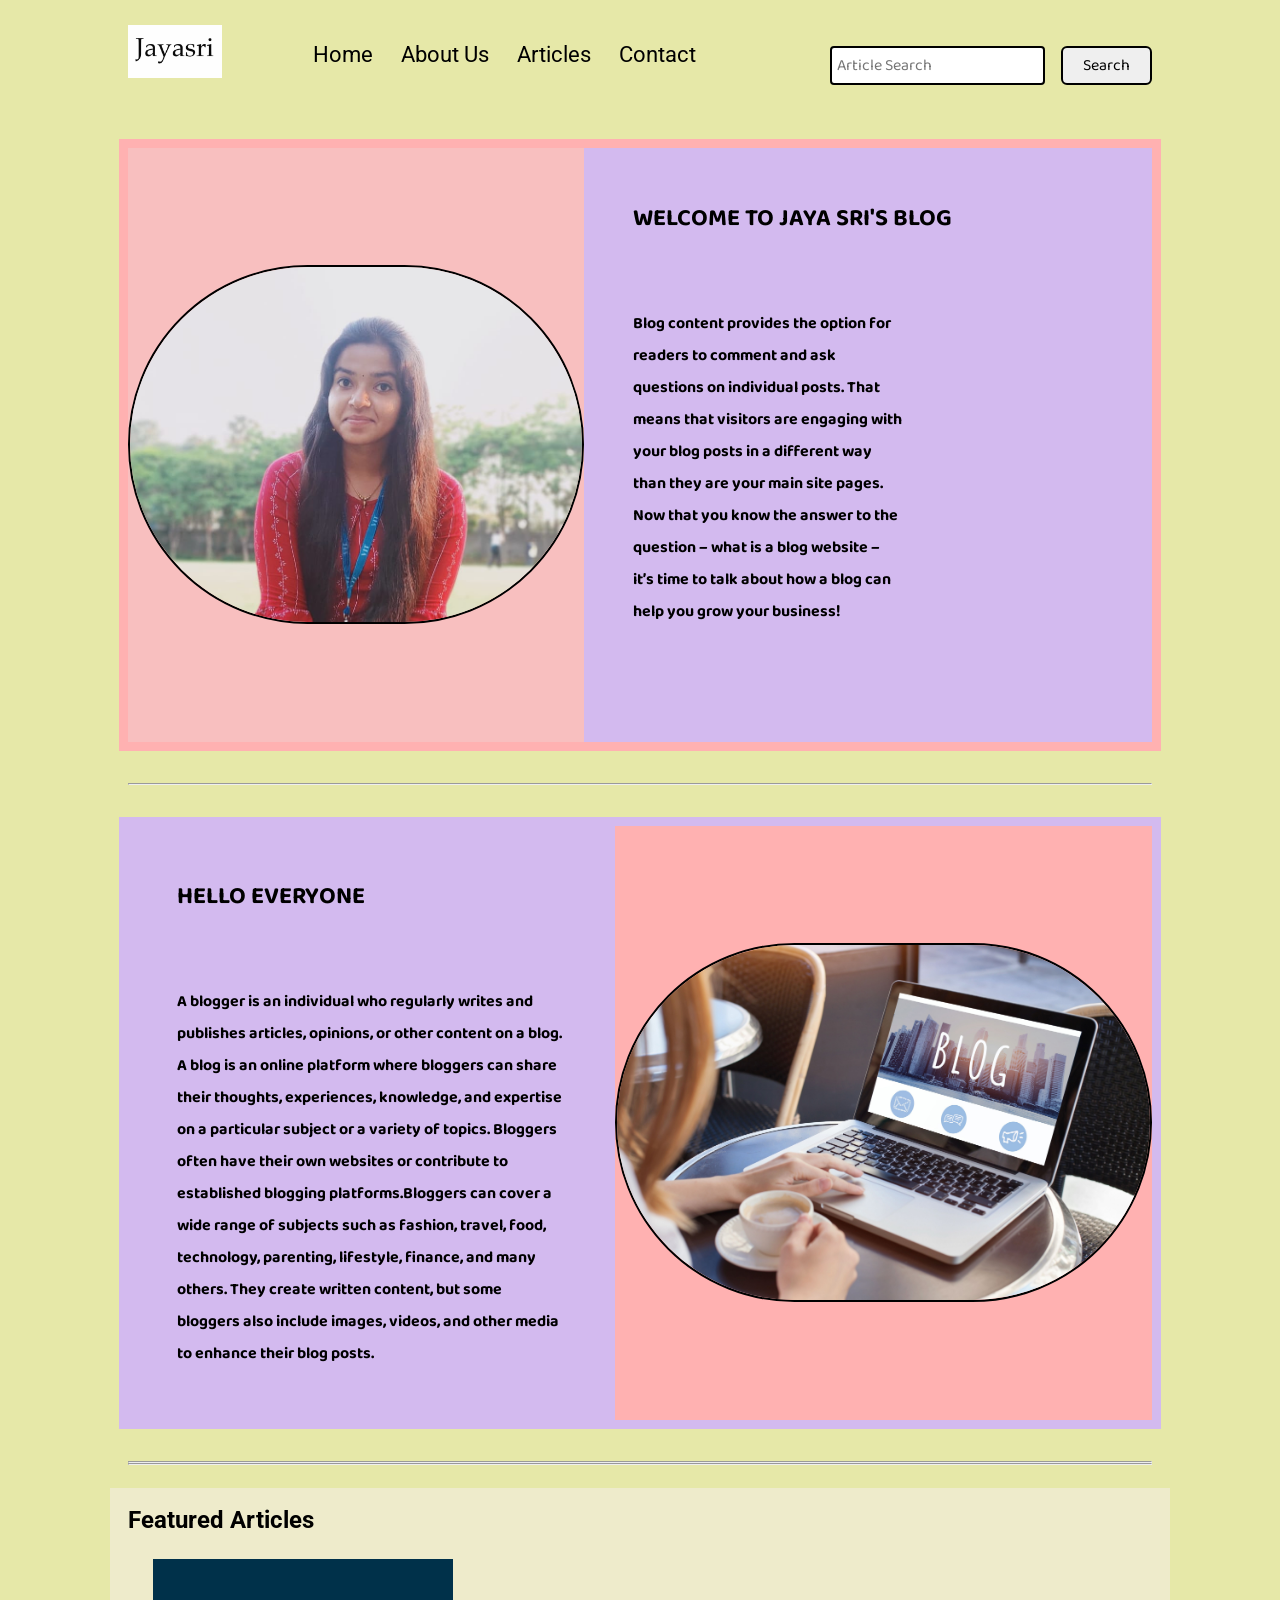
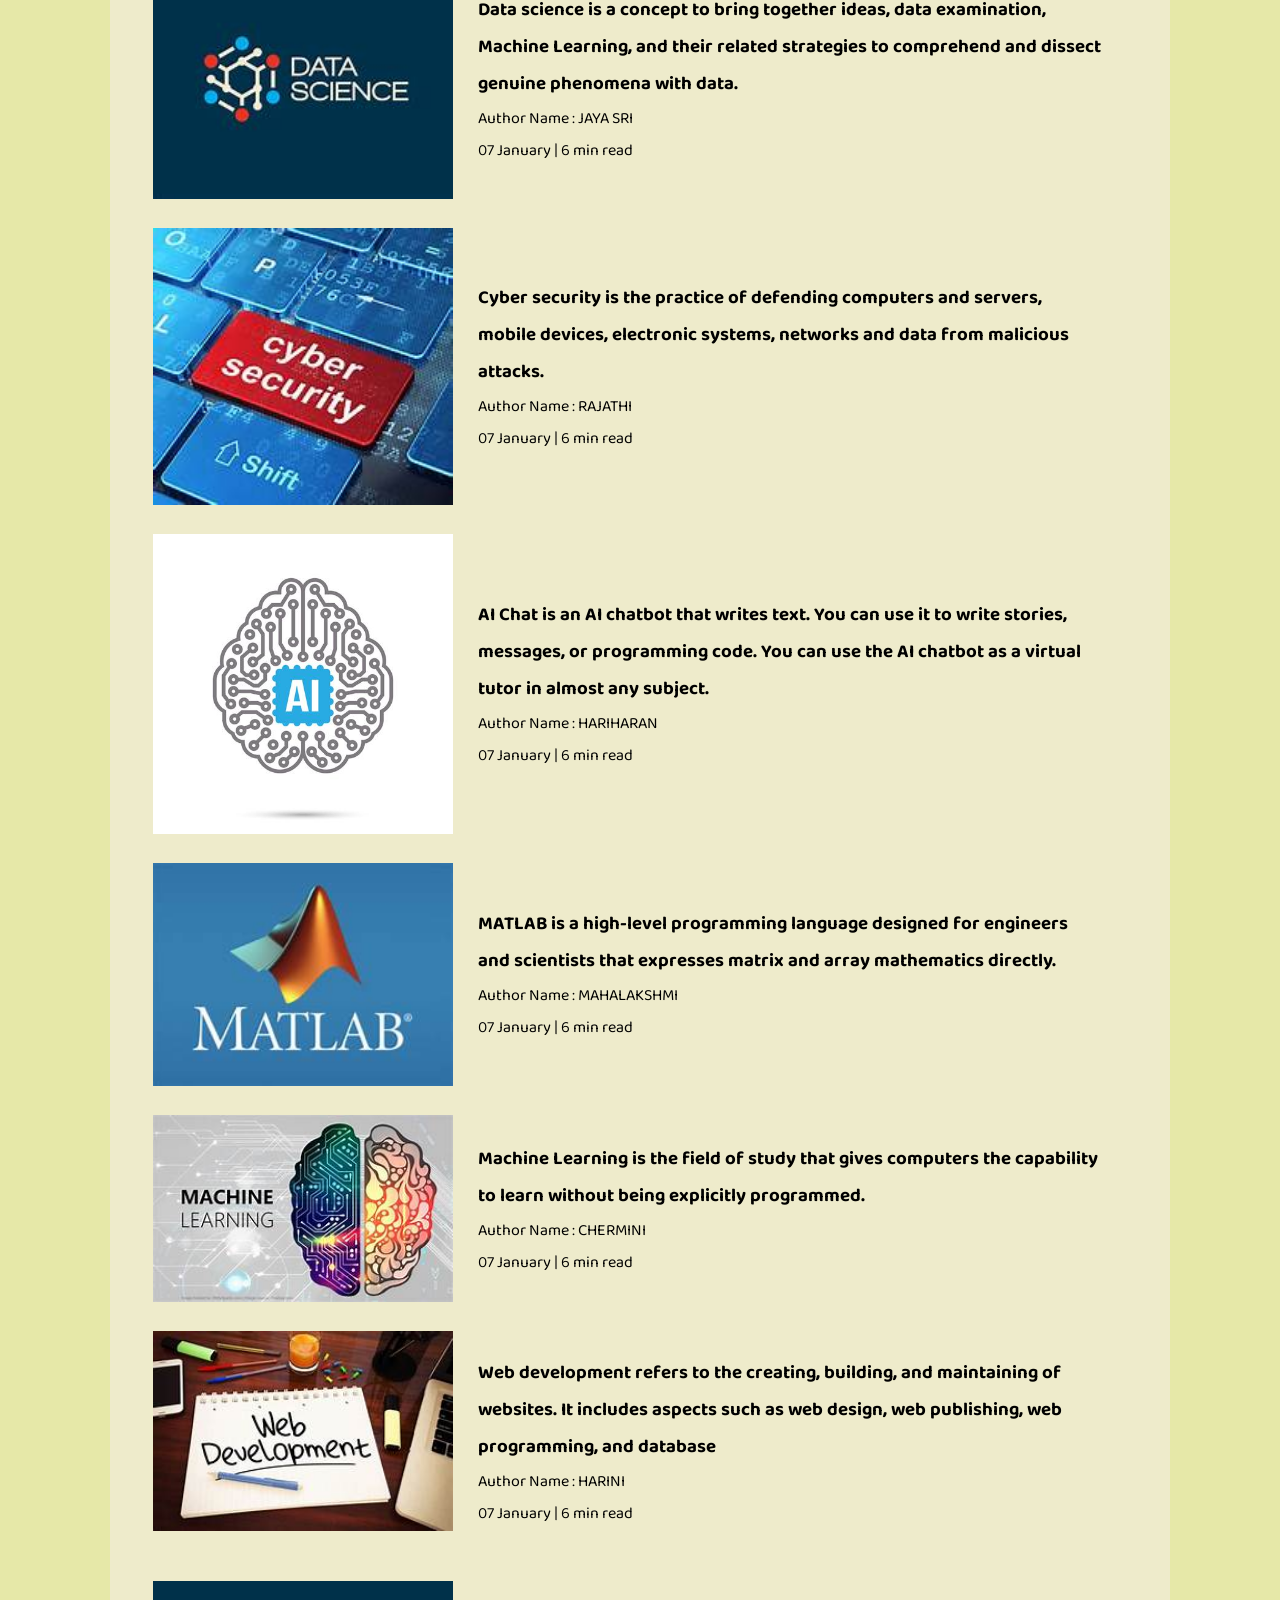
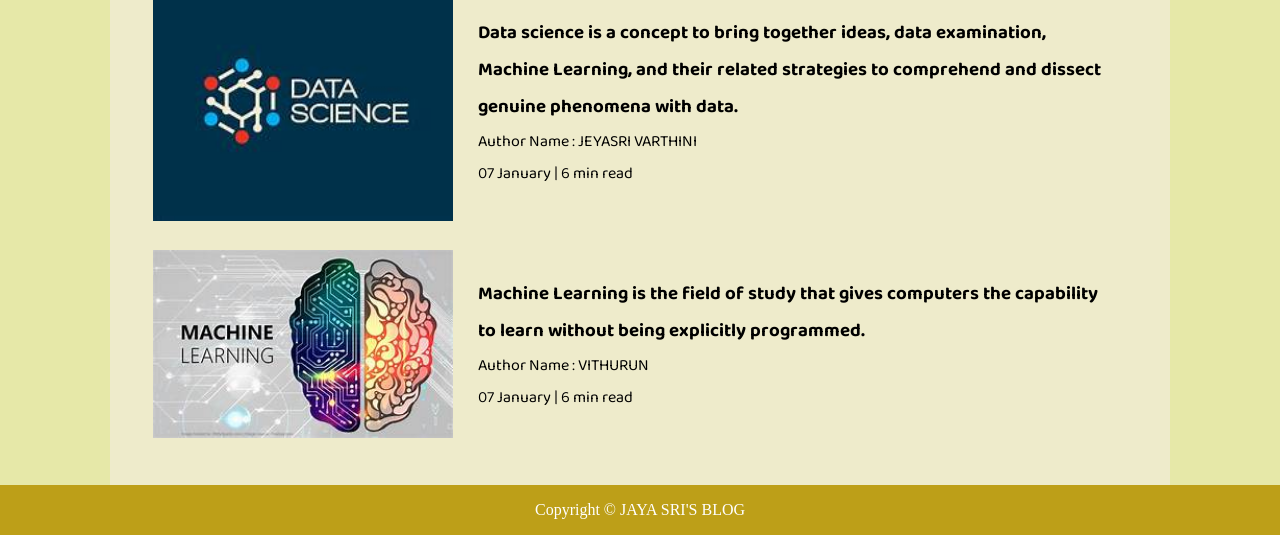
<file: index.html>
<!DOCTYPE html>
<html lang="en">

<head>
    <meta charset="UTF-8">
    <meta name="viewport" content="width=device-width, initial-scale=1.0">
    <link rel="stylesheet" href="css/utils.css">
    <link rel="stylesheet" href="css/style.css">
    <link rel="stylesheet" href="css/mobile.css">
    <title>JAYA SRI'S BLOG</title>
</head>

<body style="background-color: rgb(230, 232, 168);">
    <nav class="navigation max-width-1 m-auto">
        <div class="nav-left">
            <a href="/">
                <span><img src="logo.jpg" width="94px" alt=""></span>
            </a>
            <ul>
                <li><a href="#home">Home</a></li>
                <li><a href="#about">About Us</a></li>
                <li><a href="#articles">Articles</a></li>
                <li><a href="contact.html">Contact</a></li>
            </ul>
        </div>
        <div class="nav-right">
            <form action="search.html" method="get">
                <input class="form-input" type="text" name="query" placeholder="Article Search">
                <button class="btn">Search</button>
            </form>

        </div>

    </nav>


    <div class="m-auto content max-width-1 my-2" style="background-color: rgb(255, 177, 177);">  
        <div class="content-right" style="background-color: rgb(248, 191, 191);"> 
            <br><br><br><br><br> 
          <img src="profilepic.jpg" alt="Profile" >  
          
        </div>  
        <div id="home" class="content-left"  style="background-color: rgb(211, 186, 239);">  
            
          <h2><b>WELCOME TO JAYA SRI'S BLOG</b></h2>  
          <br><br>
          
          <p style="margin-right:200px"><b>Blog content provides the option for readers to comment and ask questions on individual posts. That means that visitors are engaging with your blog posts in a different way than they are your main site pages. Now that you know the answer to the question – what is a blog website – it’s time to talk about how a blog can help you grow your business!</b></p>  
            <br><br>
         </div>
    </div>


    <div class="max-width-1 m-auto">
        <hr>
    </div>
    <div class="m-auto content max-width-1 my-2" style="background-color: rgb(211, 186, 239);">
        <div class="content-left" id="about">
            <h2><b>HELLO EVERYONE</b></h2>
            <br><br>
            <p><b>A blogger is an individual who regularly writes and publishes articles, opinions, or other content on a blog. A blog is an online platform where bloggers can share their thoughts, experiences, knowledge, and expertise on a particular subject or a variety of topics. Bloggers often have their own websites or contribute to established blogging platforms.Bloggers can cover a wide range of subjects such as fashion, travel, food, technology, parenting, lifestyle, finance, and many others. They create written content, but some bloggers also include images, videos, and other media to enhance their blog posts.</p>
            </b></div>
        <div class="content-right" style="background-color: rgb(255, 177, 177);">
            <img src="blogging.jpg" alt="iBlog">
        </div>
    </div>

    <div class="max-width-1 m-auto">
        <hr>
    </div>
    

    <div class="max-width-1 m-auto" style="background-color:rgb(211, 186, 239) ;">
        <hr>
    </div>
    <div class="home-articles max-width-1 m-auto font2" id="articles">
        <h2>Featured Articles</h2>
        
        <div class="home-article">
            <div class="home-article-img">
                <img src="datascience.jpeg" alt="article">
            </div>
            <div class="home-article-content font1">
                <a href="blogpost.html">
                    <h3>Data science is a concept to bring together ideas, data examination, Machine Learning, and their related strategies to comprehend and dissect genuine phenomena with data.</h3>
                </a>

                <div>Author Name : JAYA SRI</div>
                <span>07 January | 6 min read</span>
            </div>
        </div>
        <div class="home-article">
            <div class="home-article-img">
                <img src="cyber.jpeg" alt="article">
            </div>
            <div class="home-article-content font1">
                <a href="blogpost.html">
                    <h3>Cyber security is the practice of defending computers and servers, mobile devices, electronic systems, networks and data from malicious attacks. </h3>
                </a>

                <div>Author Name : RAJATHI</div>
                <span>07 January | 6 min read</span>
            </div>
        </div>
        <div class="home-article">
            <div class="home-article-img">
                <img src="AI.jpg" alt="article">
            </div>
            <div class="home-article-content font1">
                <a href="blogpost.html">
                    <h3>AI Chat is an AI chatbot that writes text. You can use it to write stories, messages, or programming code. You can use the AI chatbot as a virtual tutor in almost any subject.</h3>
                </a>

                <div>Author Name : HARIHARAN</div>
                <span>07 January | 6 min read</span>
            </div>
        </div>
        <div class="home-article">
            <div class="home-article-img">
                <img src="matlab.jpeg" alt="article">
            </div>
            <div class="home-article-content font1">
                <a href="blogpost.html">
                    <h3>MATLAB is a high-level programming language designed for engineers and scientists that expresses matrix and array mathematics directly. </h3>
                </a>

                <div>Author Name : MAHALAKSHMI</div>
                <span>07 January | 6 min read</span>
            </div>
        </div>
        <div class="home-article">
            <div class="home-article-img">
                <img src="ML.jpeg" alt="article">
            </div>
            <div class="home-article-content font1">
                <a href="blogpost.html">
                    <h3>Machine Learning is the field of study that gives computers the capability to learn without being explicitly programmed. </h3>
                </a>

                <div>Author Name : CHERMINI</div>
                <span>07 January | 6 min read</span>
            </div>
        </div>
        <div class="home-article">
            <div class="home-article-img">
                <img src="Web.jpeg" alt="article">
            </div>
            <div class="home-article-content font1">
                <a href="blogpost.html">
                    <h3>Web development refers to the creating, building, and maintaining of websites. It includes aspects such as web design, web publishing, web programming, and database</h3>
                </a>

                <div>Author Name : HARINI</div>
                <span>07 January | 6 min read</span>
            </div>
        </div>
        <div class="home-article">
            <div class="home-article-img">
                <img src="datascience.jpeg" alt="article">
            </div>
            <div class="home-article-content font1">
                <a href="blogpost.html">
                    <h3>Data science is a concept to bring together ideas, data examination, Machine Learning, and their related strategies to comprehend and dissect genuine phenomena with data.</h3>
                </a>

                <div>Author Name : JEYASRI VARTHINI</div>
                <span>07 January | 6 min read</span>
            </div>
        </div>
        <div class="home-article">
            <div class="home-article-img">
                <img src="ML.jpeg" alt="article">
            </div>
            <div class="home-article-content font1">
                <a href="logpost.html">
                    <h3>Machine Learning is the field of study that gives computers the capability to learn without being explicitly programmed. </h3>
                </a>

                <div>Author Name : VITHURUN</div>
                <span>07 January | 6 min read</span>
            </div>
        </div>

    </div>

    <div class="footer">
        <p>Copyright &copy; JAYA SRI'S BLOG </p>
    </div>
</body>

</html>
</file>
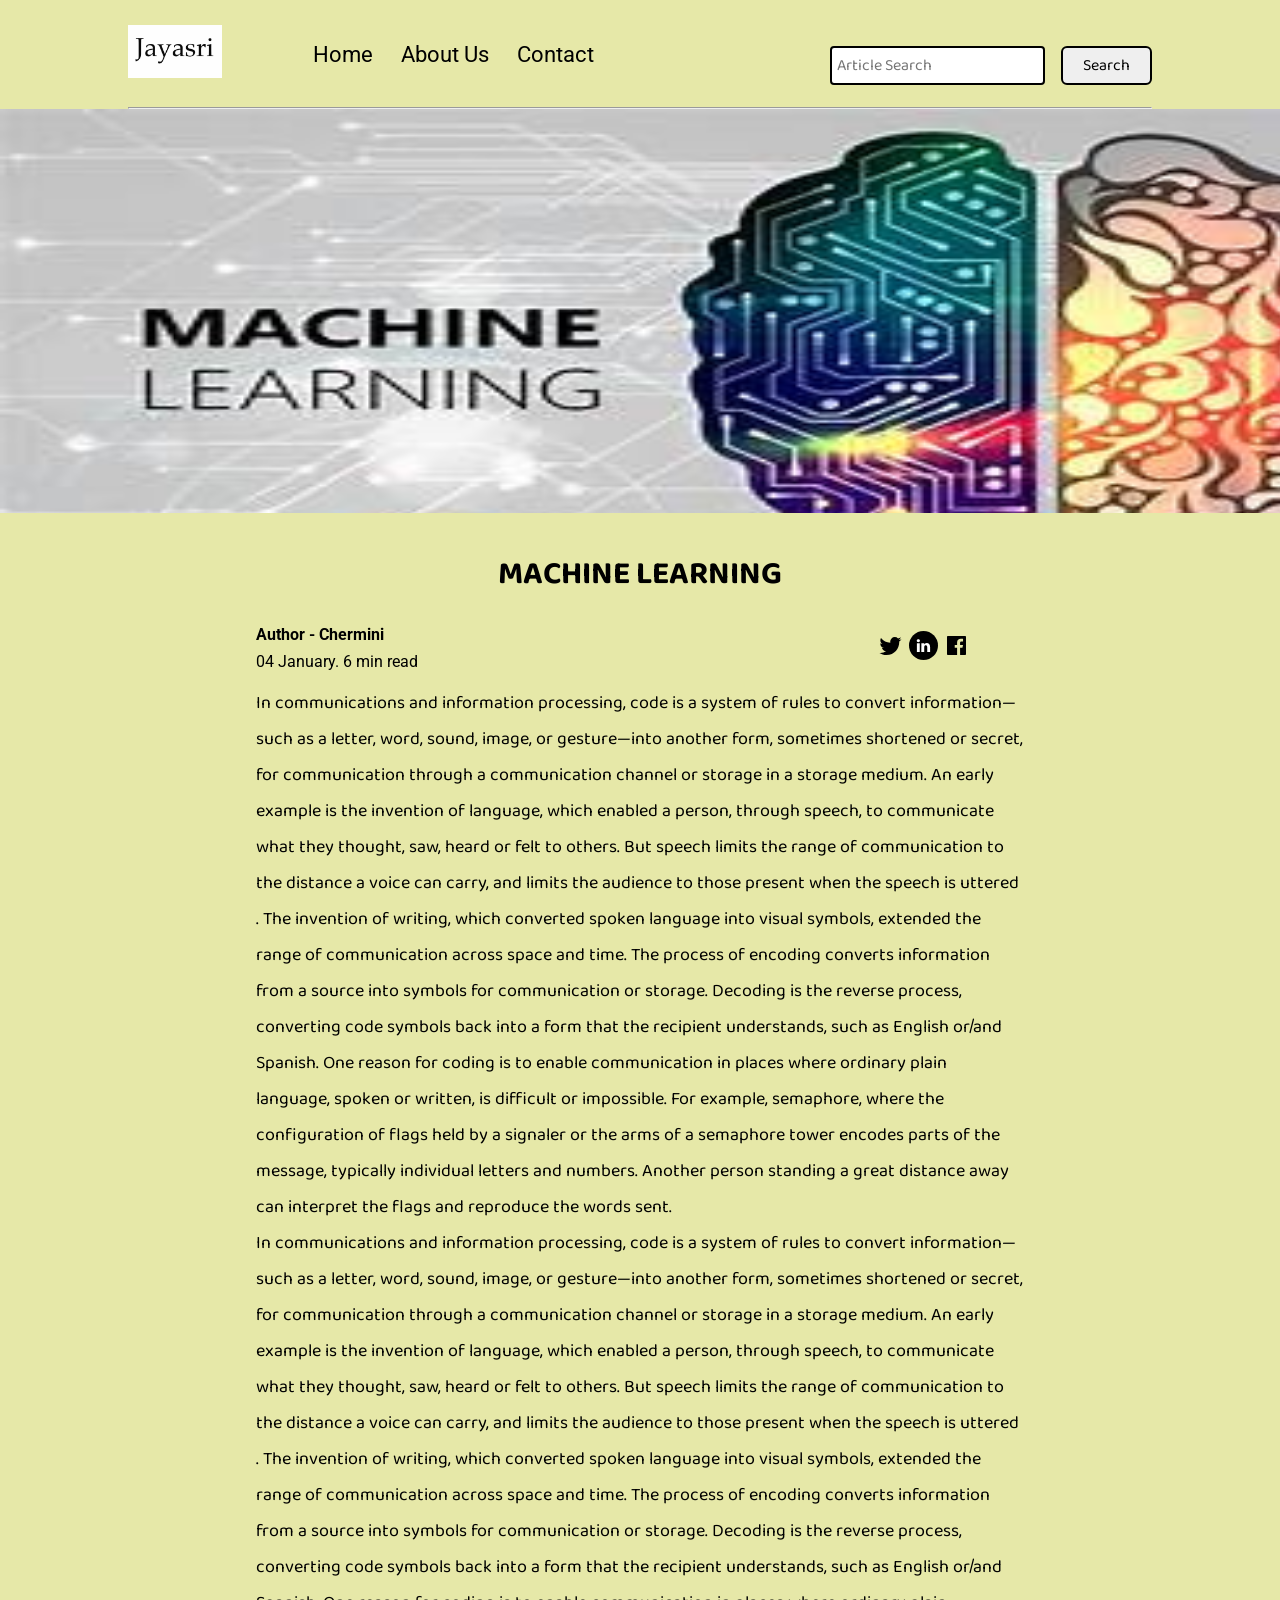
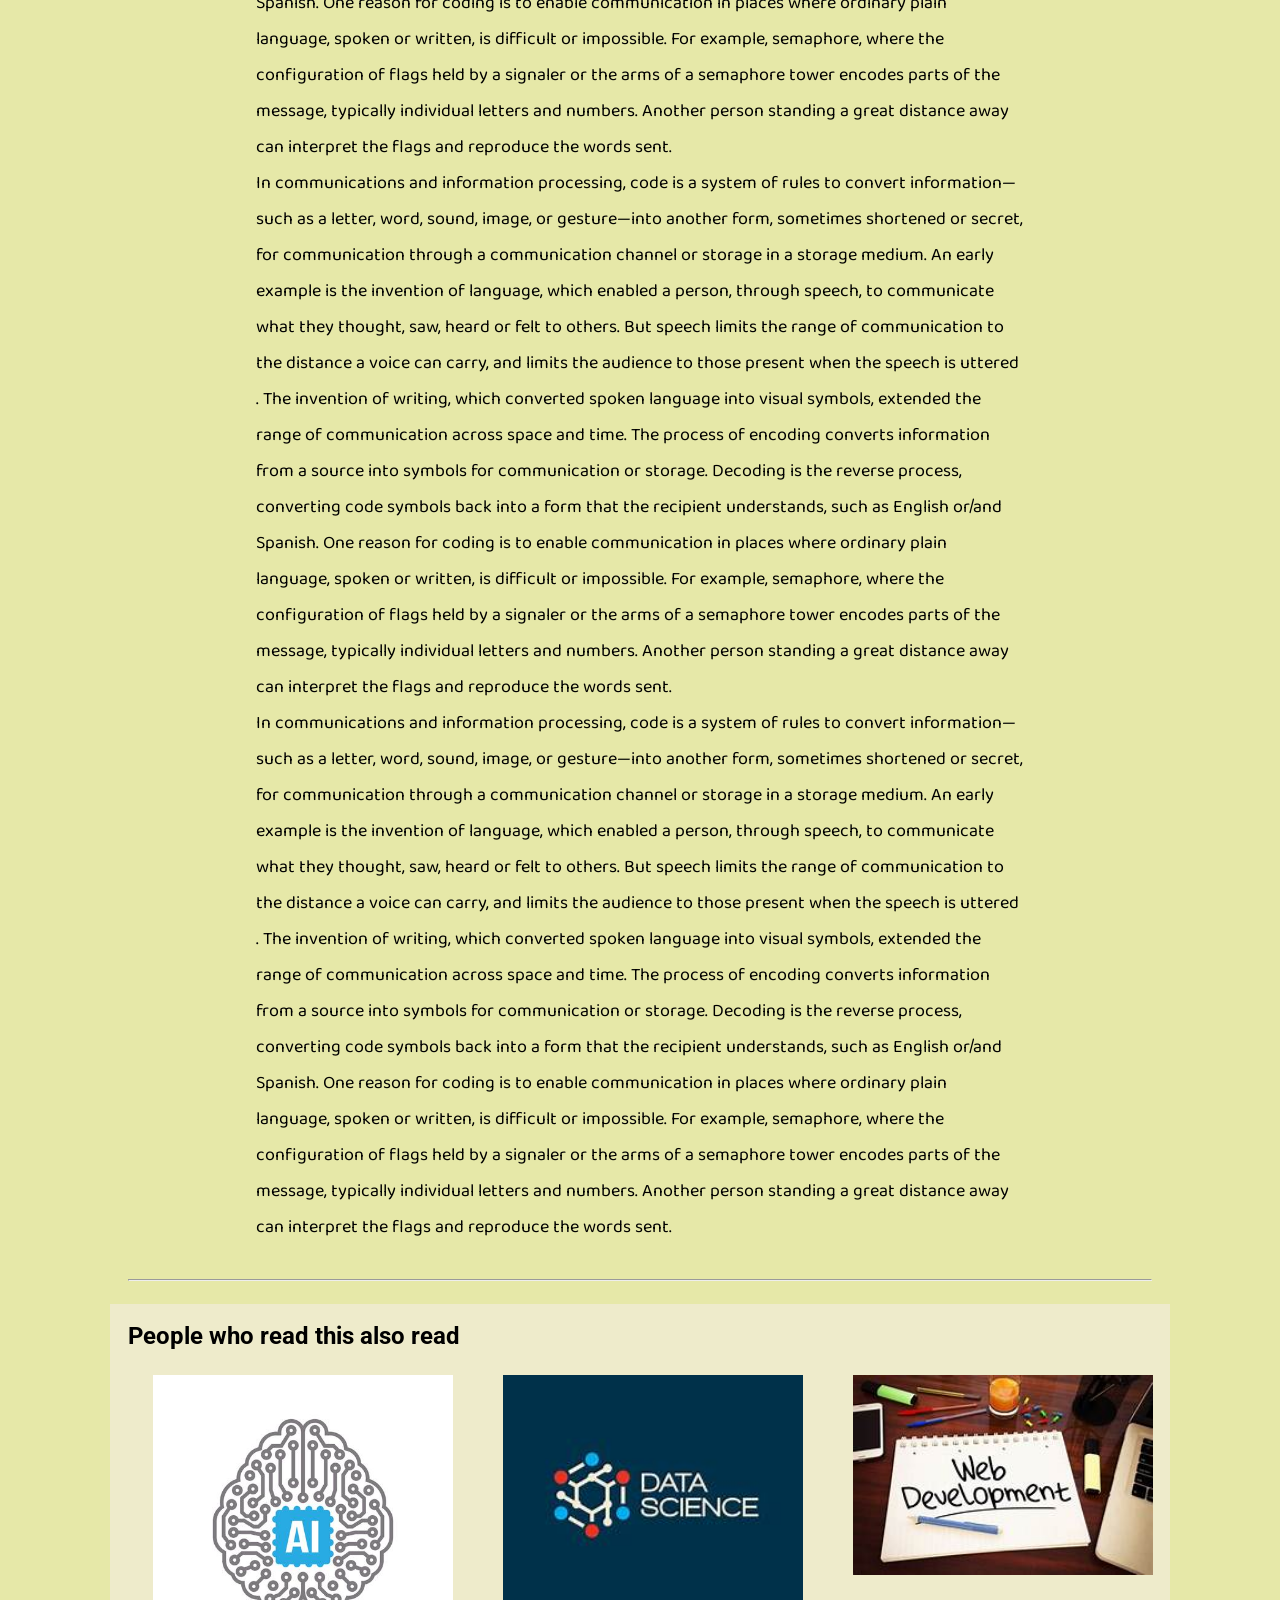
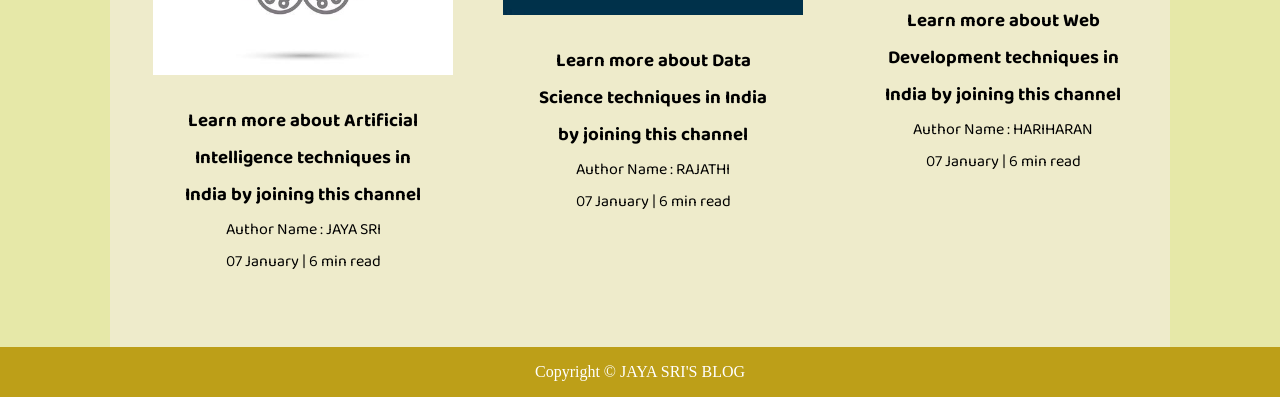
<file: blogpost.html>
<!DOCTYPE html>
<html lang="en">
<head>
    <meta charset="UTF-8">
    <meta name="viewport" content="width=device-width, initial-scale=1.0">
    <link rel="stylesheet" href="css/utils.css">
    <link rel="stylesheet" href="css/style.css">
    <link rel="stylesheet" href="css/blogpost.css">
    <link rel="stylesheet" href="css/mobile.css">
    <title>JAYA SRI'S BLOG</title>
</head>
<body style="background-color: rgb(230, 232, 168);">
    <nav class="navigation max-width-1 m-auto">
        <div class="nav-left">
            <a href="/">
                <span><img src="logo.jpg" width="94px" alt=""></span>
            </a>
            <ul>
                <li><a href="index.html">Home</a></li>
                <li><a href="index.html">About Us</a></li>
                <li><a href="contact.html">Contact</a></li>
            </ul>
        </div>
        <div class="nav-right">
            <form action="search.html" method="get">
                <input class="form-input" type="text" name="query" placeholder="Article Search">
                <button class="btn">Search</button>
            </form>

        </div>

    </nav>
    <div class="max-width-1 m-auto">
        <hr>
    </div>

    <div class="post-img">
        <img src="ML.jpeg" alt="" style="width:1500px; height: 500px;">
    </div>
    <div class="m-auto blog-post-content max-width-2 m-auto my-2">
        <h1 class="font1">MACHINE LEARNING</h1>
        <div class="blogpost-meta">
            <div class="author-info">
                <div>
                <b>
                  Author - Chermini
                </b>
                </div>
                <div>04 January. 6 min read</div>
            </div>
            <div class="social">
                <svg width="29" height="29" class="hk"><path d="M22.05 7.54a4.47 4.47 0 0 0-3.3-1.46 4.53 4.53 0 0 0-4.53 4.53c0 .35.04.7.08 1.05A12.9 12.9 0 0 1 5 6.89a5.1 5.1 0 0 0-.65 2.26c.03 1.6.83 2.99 2.02 3.79a4.3 4.3 0 0 1-2.02-.57v.08a4.55 4.55 0 0 0 3.63 4.44c-.4.08-.8.13-1.21.16l-.81-.08a4.54 4.54 0 0 0 4.2 3.15 9.56 9.56 0 0 1-5.66 1.94l-1.05-.08c2 1.27 4.38 2.02 6.94 2.02 8.3 0 12.86-6.9 12.84-12.85.02-.24 0-.43 0-.65a8.68 8.68 0 0 0 2.26-2.34c-.82.38-1.7.62-2.6.72a4.37 4.37 0 0 0 1.95-2.51c-.84.53-1.81.9-2.83 1.13z"></path></svg>

                <svg style="background: black;
                border-radius: 21px;" width="29" height="29" viewBox="0 0 29 29" fill="none" class="hk"><path d="M5 6.36C5 5.61 5.63 5 6.4 5h16.2c.77 0 1.4.61 1.4 1.36v16.28c0 .75-.63 1.36-1.4 1.36H6.4c-.77 0-1.4-.6-1.4-1.36V6.36z"></path><path fill-rule="evenodd" clip-rule="evenodd" d="M10.76 20.9v-8.57H7.89v8.58h2.87zm-1.44-9.75c1 0 1.63-.65 1.63-1.48-.02-.84-.62-1.48-1.6-1.48-.99 0-1.63.64-1.63 1.48 0 .83.62 1.48 1.59 1.48h.01zM12.35 20.9h2.87v-4.79c0-.25.02-.5.1-.7.2-.5.67-1.04 1.46-1.04 1.04 0 1.46.8 1.46 1.95v4.59h2.87v-4.92c0-2.64-1.42-3.87-3.3-3.87-1.55 0-2.23.86-2.61 1.45h.02v-1.24h-2.87c.04.8 0 8.58 0 8.58z" fill="#fff"></path></svg>

                <svg width="29" height="29" class="hk"><path d="M23.2 5H5.8a.8.8 0 0 0-.8.8V23.2c0 .44.35.8.8.8h9.3v-7.13h-2.38V13.9h2.38v-2.38c0-2.45 1.55-3.66 3.74-3.66 1.05 0 1.95.08 2.2.11v2.57h-1.5c-1.2 0-1.48.57-1.48 1.4v1.96h2.97l-.6 2.97h-2.37l.05 7.12h5.1a.8.8 0 0 0 .79-.8V5.8a.8.8 0 0 0-.8-.79"></path></svg>

            </div>
        </div>
         <p class="font1">In communications and information processing, code is a system of rules to convert information—such as a letter, word, sound, image, or gesture—into another form, sometimes shortened or secret, for communication through a communication channel or storage in a storage medium. An early example is the invention of language, which enabled a person, through speech, to communicate what they thought, saw, heard or felt to others. But speech limits the range of communication to the distance a voice can carry, and limits the audience to those present when the speech is uttered . The invention of writing, which converted spoken language into visual symbols, extended the range of communication across space and time.

            The process of encoding converts information from a source into symbols for communication or storage. Decoding is the reverse process, converting code symbols back into a form that the recipient understands, such as English or/and Spanish.
            
            One reason for coding is to enable communication in places where ordinary plain language, spoken or written, is difficult or impossible. For example, semaphore, where the configuration of flags held by a signaler or the arms of a semaphore tower encodes parts of the message, typically individual letters and numbers. Another person standing a great distance away can interpret the flags and reproduce the words sent.</p>
         <p class="font1">In communications and information processing, code is a system of rules to convert information—such as a letter, word, sound, image, or gesture—into another form, sometimes shortened or secret, for communication through a communication channel or storage in a storage medium. An early example is the invention of language, which enabled a person, through speech, to communicate what they thought, saw, heard or felt to others. But speech limits the range of communication to the distance a voice can carry, and limits the audience to those present when the speech is uttered . The invention of writing, which converted spoken language into visual symbols, extended the range of communication across space and time.

            The process of encoding converts information from a source into symbols for communication or storage. Decoding is the reverse process, converting code symbols back into a form that the recipient understands, such as English or/and Spanish.
            
            One reason for coding is to enable communication in places where ordinary plain language, spoken or written, is difficult or impossible. For example, semaphore, where the configuration of flags held by a signaler or the arms of a semaphore tower encodes parts of the message, typically individual letters and numbers. Another person standing a great distance away can interpret the flags and reproduce the words sent.</p>
         <p class="font1">In communications and information processing, code is a system of rules to convert information—such as a letter, word, sound, image, or gesture—into another form, sometimes shortened or secret, for communication through a communication channel or storage in a storage medium. An early example is the invention of language, which enabled a person, through speech, to communicate what they thought, saw, heard or felt to others. But speech limits the range of communication to the distance a voice can carry, and limits the audience to those present when the speech is uttered . The invention of writing, which converted spoken language into visual symbols, extended the range of communication across space and time.

            The process of encoding converts information from a source into symbols for communication or storage. Decoding is the reverse process, converting code symbols back into a form that the recipient understands, such as English or/and Spanish.
            
            One reason for coding is to enable communication in places where ordinary plain language, spoken or written, is difficult or impossible. For example, semaphore, where the configuration of flags held by a signaler or the arms of a semaphore tower encodes parts of the message, typically individual letters and numbers. Another person standing a great distance away can interpret the flags and reproduce the words sent.</p>
         <p class="font1">In communications and information processing, code is a system of rules to convert information—such as a letter, word, sound, image, or gesture—into another form, sometimes shortened or secret, for communication through a communication channel or storage in a storage medium. An early example is the invention of language, which enabled a person, through speech, to communicate what they thought, saw, heard or felt to others. But speech limits the range of communication to the distance a voice can carry, and limits the audience to those present when the speech is uttered . The invention of writing, which converted spoken language into visual symbols, extended the range of communication across space and time.

            The process of encoding converts information from a source into symbols for communication or storage. Decoding is the reverse process, converting code symbols back into a form that the recipient understands, such as English or/and Spanish.
            
            One reason for coding is to enable communication in places where ordinary plain language, spoken or written, is difficult or impossible. For example, semaphore, where the configuration of flags held by a signaler or the arms of a semaphore tower encodes parts of the message, typically individual letters and numbers. Another person standing a great distance away can interpret the flags and reproduce the words sent.</p>
    </div>

    <div class="max-width-1 m-auto"><hr></div>
    <div class="home-articles max-width-1 m-auto font2">
        <h2>People who read this also read</h2>
        <div class="row">

       
        <div class="home-article more-post">
            <div class="home-article-img">
                <img src="AI.jpg" alt="article">
            </div>
            <div class="home-article-content font1 center">
                <a href="blogpost.html"><h3>Learn more about Artificial Intelligence techniques in India by joining this channel</h3></a>
                
                <div>Author Name : JAYA SRI</div>
                <span>07 January | 6 min read</span>
            </div>
        </div>
        <div class="home-article more-post">
            <div class="home-article-img">
                <img src="datascience.jpeg"article">
            </div>
            <div class="home-article-content font1 center">
                <a href="blogpost.html"><h3>Learn more about Data Science techniques in India by joining this channel</h3></a>
                
                <div>Author Name : RAJATHI</div>
                <span>07 January | 6 min read</span>
            </div>
        </div>
        <div class="home-article more-post">
            <div class="home-article-img">
                <img src="Web.jpeg" alt="article">
            </div>
            <div class="home-article-content font1 center">
                <a href="blogpost.html"><h3>Learn more about Web Development techniques in India by joining this channel</h3></a>
                
                <div>Author Name : HARIHARAN</div>
                <span>07 January | 6 min read</span>
            </div>
        </div>
        
    </div>
    </div>

    <div class="footer">
        <p>Copyright &copy; JAYA SRI'S BLOG </p>
    </div>
</body>
</html>
</file>
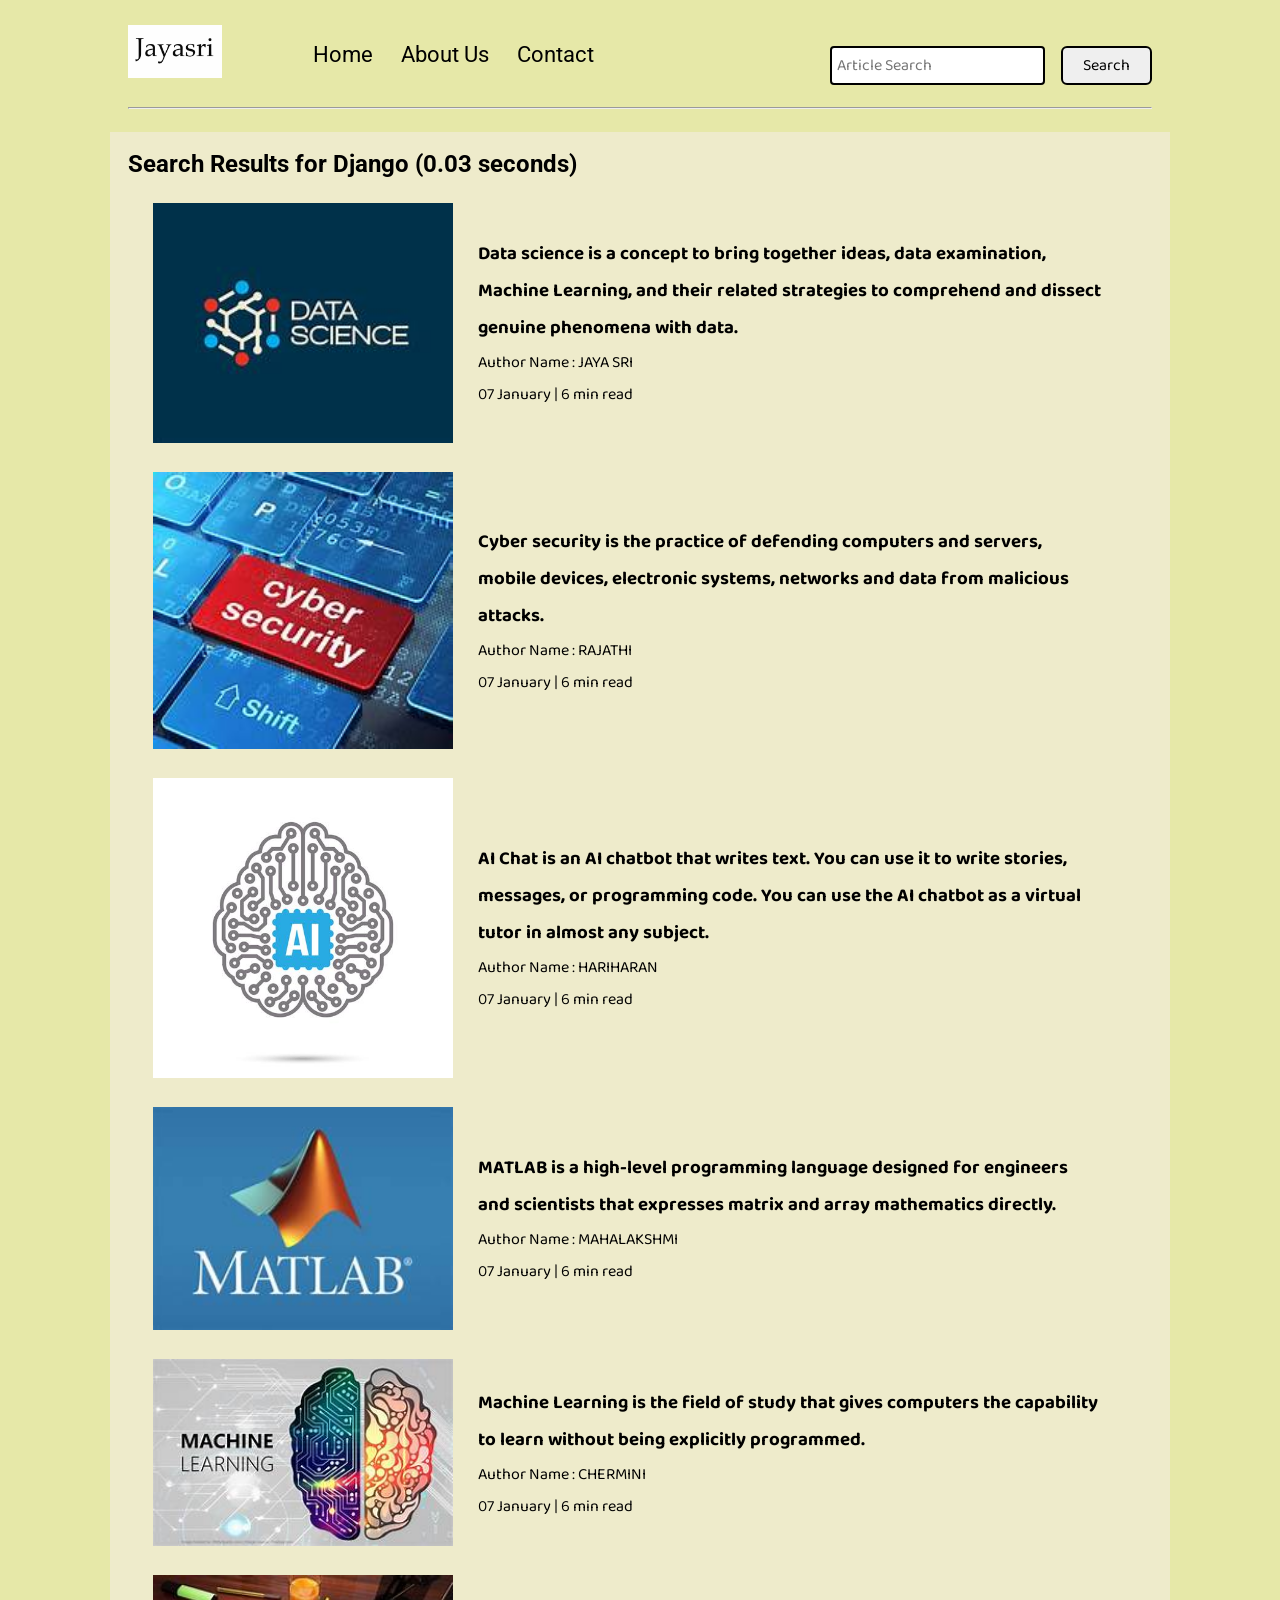
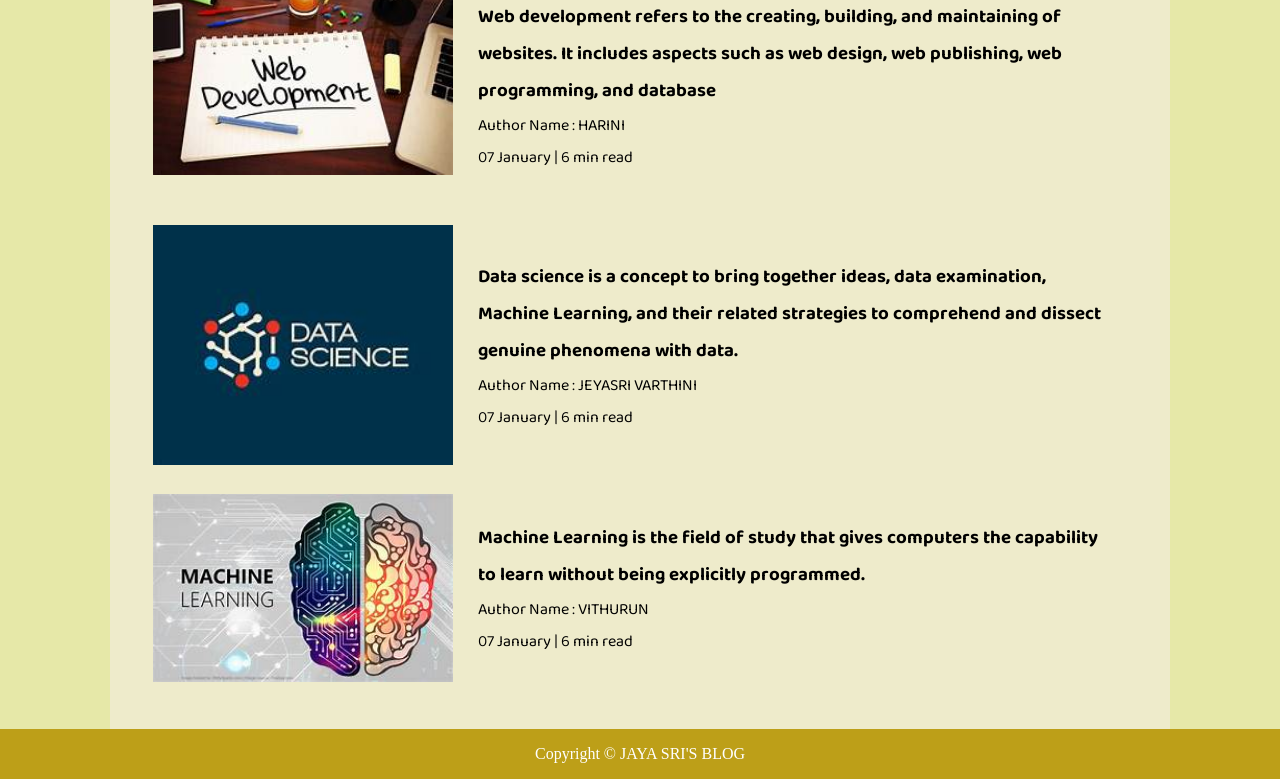
<file: search.html>
<!DOCTYPE html>
<html lang="en">
<head>
    <meta charset="UTF-8">
    <meta name="viewport" content="width=device-width, initial-scale=1.0">
    <link rel="stylesheet" href="css/utils.css">
    <link rel="stylesheet" href="css/style.css">
    <link rel="stylesheet" href="css/mobile.css">
    <title>JAYA SRI'S BLOG</title>
</head>
<body style="background-color: rgb(230, 232, 168);">
    <nav class="navigation max-width-1 m-auto">
        <div class="nav-left">
            <a href="/">
                <span><img src="logo.jpg" width="94px" alt=""></span>
            </a>
            <ul>
                <li><a href="index.html">Home</a></li>
                <li><a href="index.html">About Us</a></li>
                <li><a href="contact.html">Contact</a></li>
            </ul>
        </div>
        <div class="nav-right">
            <form action="search.html" method="get">
                <input class="form-input" type="text" name="query" placeholder="Article Search">
                <button class="btn">Search</button>
            </form>

        </div>

    </nav>
 

    <div class="max-width-1 m-auto"><hr></div>
    <div class="home-articles max-width-1 m-auto font2">
        
        <h2>Search Results for Django (0.03 seconds)</h2>
        
        <div class="home-article">
            <div class="home-article-img">
                <img src="datascience.jpeg" alt="article">
            </div>
            <div class="home-article-content font1">
                <a href="blogpost.html">
                    <h3>Data science is a concept to bring together ideas, data examination, Machine Learning, and their related strategies to comprehend and dissect genuine phenomena with data.</h3>
                </a>

                <div>Author Name : JAYA SRI</div>
                <span>07 January | 6 min read</span>
            </div>
        </div>
        <div class="home-article">
            <div class="home-article-img">
                <img src="cyber.jpeg" alt="article">
            </div>
            <div class="home-article-content font1">
                <a href="blogpost.html">
                    <h3>Cyber security is the practice of defending computers and servers, mobile devices, electronic systems, networks and data from malicious attacks. </h3>
                </a>

                <div>Author Name : RAJATHI</div>
                <span>07 January | 6 min read</span>
            </div>
        </div>
        <div class="home-article">
            <div class="home-article-img">
                <img src="AI.jpg" alt="article">
            </div>
            <div class="home-article-content font1">
                <a href="blogpost.html">
                    <h3>AI Chat is an AI chatbot that writes text. You can use it to write stories, messages, or programming code. You can use the AI chatbot as a virtual tutor in almost any subject.</h3>
                </a>

                <div>Author Name : HARIHARAN</div>
                <span>07 January | 6 min read</span>
            </div>
        </div>
        <div class="home-article">
            <div class="home-article-img">
                <img src="matlab.jpeg" alt="article">
            </div>
            <div class="home-article-content font1">
                <a href="blogpost.html">
                    <h3>MATLAB is a high-level programming language designed for engineers and scientists that expresses matrix and array mathematics directly. </h3>
                </a>

                <div>Author Name : MAHALAKSHMI</div>
                <span>07 January | 6 min read</span>
            </div>
        </div>
        <div class="home-article">
            <div class="home-article-img">
                <img src="ML.jpeg" alt="article">
            </div>
            <div class="home-article-content font1">
                <a href="blogpost.html">
                    <h3>Machine Learning is the field of study that gives computers the capability to learn without being explicitly programmed. </h3>
                </a>

                <div>Author Name : CHERMINI</div>
                <span>07 January | 6 min read</span>
            </div>
        </div>
        <div class="home-article">
            <div class="home-article-img">
                <img src="Web.jpeg" alt="article">
            </div>
            <div class="home-article-content font1">
                <a href="blogpost.html">
                    <h3>Web development refers to the creating, building, and maintaining of websites. It includes aspects such as web design, web publishing, web programming, and database</h3>
                </a>

                <div>Author Name : HARINI</div>
                <span>07 January | 6 min read</span>
            </div>
        </div>
        <div class="home-article">
            <div class="home-article-img">
                <img src="datascience.jpeg" alt="article">
            </div>
            <div class="home-article-content font1">
                <a href="blogpost.html">
                    <h3>Data science is a concept to bring together ideas, data examination, Machine Learning, and their related strategies to comprehend and dissect genuine phenomena with data.</h3>
                </a>

                <div>Author Name : JEYASRI VARTHINI</div>
                <span>07 January | 6 min read</span>
            </div>
        </div>
        <div class="home-article">
            <div class="home-article-img">
                <img src="ML.jpeg" alt="article">
            </div>
            <div class="home-article-content font1">
                <a href="logpost.html">
                    <h3>Machine Learning is the field of study that gives computers the capability to learn without being explicitly programmed. </h3>
                </a>

                <div>Author Name : VITHURUN</div>
                <span>07 January | 6 min read</span>
            </div>
        </div>
         
    </div>

    <div class="footer">
        <p>Copyright &copy; JAYA SRI'S BLOG </p>
    </div>
</body>
</html>
</file>
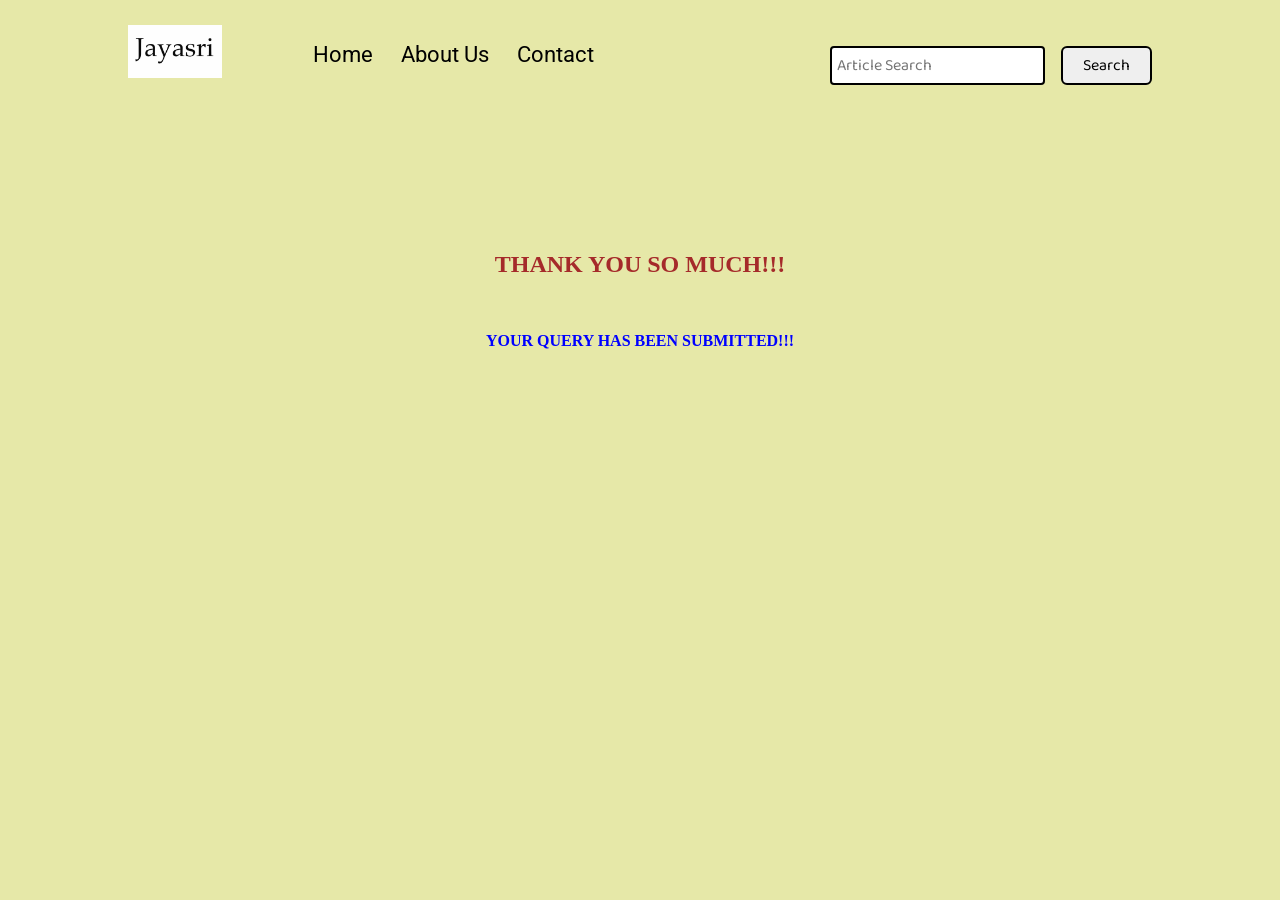
<file: thankyou.html>
<!DOCTYPE html>
<html lang="en">
<head>
    <meta charset="UTF-8">
    <meta name="viewport" content="width=device-width, initial-scale=1.0">
    <link rel="stylesheet" href="css/utils.css">
    <link rel="stylesheet" href="css/style.css">
    <link rel="stylesheet" href="css/contact.css">
    <link rel="stylesheet" href="css/mobile.css">
    <title>JAYA SRI'S BLOG</title>
    <style>
        h2 {text-align: center;
            color: brown;}
        h4 {text-align: center;
        color: blue;}
    </style>
</head>
<body>
    <body style="background-color: rgb(230, 232, 168);">
        <nav class="navigation max-width-1 m-auto">
            <div class="nav-left">
                <a href="/">
                    <span><img src="logo.jpg" width="94px" alt=""></span>
                </a>
                <ul>
                    <li><a href="index.html">Home</a></li>
                    <li><a href="index.html">About Us</a></li>                
                    <li><a href="contact.html">Contact</a></li>
                </ul>
            </div>
            <div class="nav-right">
                <form action="search.html" method="get">
                    <input class="form-input" type="text" name="query" placeholder="Article Search">
                    <button class="btn">Search</button>
                </form>
    
            </div>
    
        </nav>
        <br><br><br><br><br><br><br><br>
    <p style="align-content: center;">
        <h2> THANK YOU SO MUCH!!! </h2>
    <br> <br> <br>
    <h4>YOUR QUERY HAS BEEN SUBMITTED!!! </h4>
    </p>
</body>
</html>
</file>
<file: css/utils.css>
@import url("https://fonts.googleapis.com/css2?family=Roboto&display=swap");
@import url("https://fonts.googleapis.com/css2?family=Baloo+Bhaina+2:wght@500&display=swap");
:root { 
  --main-bg-color: #bd9f18;
  --font1: "Baloo Bhaina 2", cursive;
  --font2: "Roboto", sans-serif;
}

.center{
  text-align: center
}

.font1 {
  font-family: var(--font1);
}
.font2 {
  font-family: var(--font2);
}

.max-width-1 {
  max-width: 80vw;
}

.max-width-2 {
  max-width: 60vw;
}

.m-auto {
  margin: auto;
}

.mx-1{
  margin-left: 23px;
  margin-right: 23px;
}

.my-2{
  margin-top: 32px;
  margin-bottom: 32px;
}

.btn {
  padding: 0px 20px;
  padding-top: 3px;
  border: 2px solid black;
  border-radius: 6px;
  font-family: var(--font1);
  font-size: 16px;
  cursor: pointer;
  transition: all 0.3s ease-in-out;
}

.btn:hover {
  color: white;
  background: var(--main-bg-color);
}

.form-input {
  padding: 0px 5px;
  padding-top: 3px;
  font-size: 16px;
  border: 2px solid black;
  border-radius: 4px;
  margin: 0 13px;
  font-family: var(--font1);
}

.form-box input, textarea{
  width: 52vw;
  padding: 0px 6px;
  margin: 7px 0;
  font-size: 18px;
  font-family: var(--font1);
  border: 2px solid var(--main-bg-color);
    border-radius: 5px;
}
</file>
<file: css/style.css>
* {
  margin: 0;
  padding: 0; 
}

.navigation {
  margin-top: 25px;
  font-family: var(--font1);
  /* height: 74px;  */
  display: flex;
  justify-content: space-between;
  align-items: center;
}

.nav-left {
  display: flex;
}

.nav-left span {
  font-size: 35px;
  padding-top: 10px;
}

.nav-left ul {
  display: flex;
  align-items: center;
  margin: 0 77px;
  font-size: 22px;
  padding-bottom: 23px;
}

.nav-left ul li {
  list-style: none;
  margin: 0 14px;
  font-family: var(--font2);
  transition: all 0.3s ease-in-out;
}

.nav-left ul li a {
  text-decoration: none;
  color: black;
}

.nav-left ul li a:hover {
  color: var(--main-bg-color);
  font-weight: bolder;
}

.content {
  height: 100%;
  display: flex;
  margin-top: 32px;
  padding: 9px;
  position: relative;
}

.content::after {
  content: "";
  /* background-image: url("../img/11.svg"); */
  position: absolute;
  width: 100%;
  height: inherit;
  opacity: 0.15;
  border-radius: 12px;
}

.content-left {
  font-family: var(--font1);
  display: flex;
  flex-direction: column;
  justify-content: center;
  padding: 49px;
  z-index: 1;
}

.content-right {
  display: flex;
  align-items: center;
  justify-content: center;
}

.content-right img {
  height: 355px;
  border: 2px solid black;
  border-radius: 200px;
}

.home-articles {
  padding: 18px;
  background-color: rgb(248, 239, 239, 0.5);
  margin-top: 23px;
  position: relative;
}

.year-box {
  position: absolute;  
  right: 0px;
  top: 100px;
  width: 234px;
  height: 255px;
  font-size: 18px;
}

.year-box div {
  margin: 12px 0px;
}

.home-article {
  display: flex;
  margin: 25px;
}

.home-article img {
  width: 300px;
}

.home-article-content {
  align-self: center;
  padding: 25px;
}

.home-article-content a {
  text-decoration: none;
  color: black;
}
/* .home-articles{} */
.footer {
  height: 50px;
  background-color: var(--main-bg-color);
  display: flex;
  align-items: center;
  justify-content: center;
  color: white;
  flex-direction: column;
}

.footer a {
  color: white;
}

/* dbfdhfbdah */


  .hero .left {  
      color: var(--white);  
      margin-top: -7rem;  
    }  
  .hero .right {  
    color: var(--white);  
    margin-top: -7rem;  
  }  
  .hero .right h6{  
    font-size: 1.6rem;  
    color: var(--primary);  
    margin-bottom: 0.5rem;  
  }  
  .hero .right h1{  
    font-size: 4rem;  
    font-weight: 100;  
    line-height: 1.2;  
    margin-bottom: 2rem;  
  }  
  .hero .right h3 span{  
    color: var(--primary);  
  }  
  .hero .right p{  
    line-height: 1.9;  
    margin-bottom: 2rem;  
  } 


  .flex{  
      display: flex;  
    }  
    .items-centre{  
      align-items: center;  
    }  
    .justify-between{  
      justify-content: space-between;  
    }  
    .justify-center{  
       justify-content: center;  
    }  
    .justify-right{  
      justify-content: right;  
    }  
   
    .flex-1{  
      flex: 1;  
    }
</file>
<file: css/mobile.css>
@media screen and (max-width: 1200px) {
  .navigation {
    flex-direction: column;
    margin-bottom: 23px;
  }

  .nav-left {
    flex-direction: column;
    text-align: center;
  }

  .content-right {
    display: none;
  }

  .home-article {
    flex-direction: column;
  }

  .home-article-img {
    text-align: center;
  }

  .year-box {
    top: 25px;
    left: 60vw;
    font-size: 11px;
    display: flex;
  }

  .year-box div {
    padding: 0 3px;
    margin: 0;
  }

  .home-article img {
    width: 70vw;
  }
  .form-input {
    width: 50%;
  }
  .form-box input,
  textarea {
    width: 66vw;
  }
  .row {
    flex-direction: column;
  }
  .social {
    padding: 0;
  }
  .post-img {
    height: auto;
  }
  .adjust-year {
    position: static;
    height: auto;
    padding: 12px 0px;
    display: flex;
    justify-content: flex-end;
    width: 100%;
  }
}
</file>
<file: css/blogpost.css>
.post-img{
    height: 404px;
    overflow: hidden; 
}
.post-img img{
    width: 100%;
}
.blog-post-content{
    /* background-color: rebeccapurple; */
}
.blog-post-content h1{
    text-align: center;
}
.blog-post-content p{
    font-size: 18px; 
}

.row{
    display: flex;
}
.more-post{
    flex-direction: column; 
    align-items: center;
}
.blogpost-meta{ 
    display: flex;
    justify-content: space-between;
}

.author-info{
    margin: 12px 0;
}
.author-info div{
    padding: 4px 0px;
    font-family: var(--font2);
}
.social{
    padding-right: 53px;
    align-self: center;
    cursor: pointer;
}
</file>
<file: css/contact.css>
.contact-content{  
    height: 100vh;
    margin-top: 32px;
    padding: 9px;
    position: relative; 
    overflow: hidden;
  }
  
  .contact-content::after {
    content: "";
    background-image: url("blogging.jpg");
    position: absolute;
    top:0;
    width: 100%;
    height: inherit;
    opacity: 0.15;
    border-radius: 12px;
    z-index: -1;
  }
</file>
